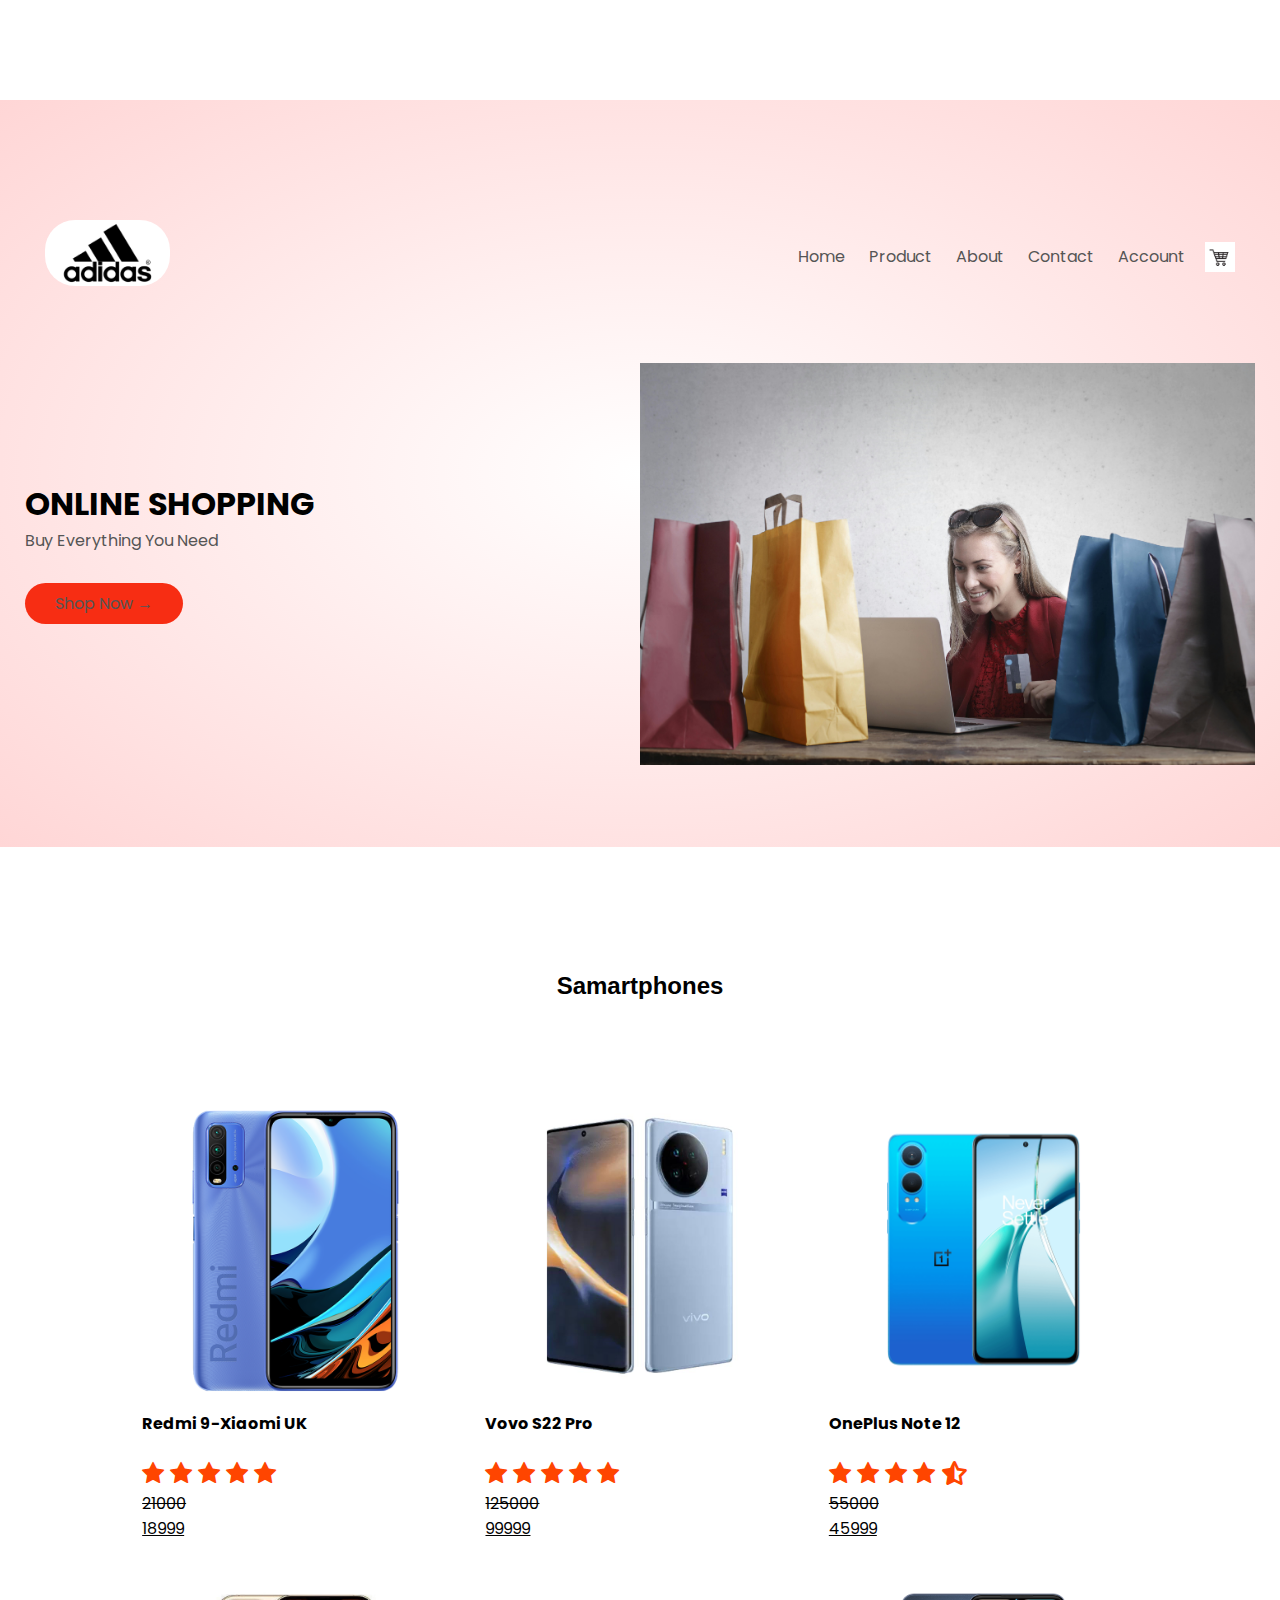
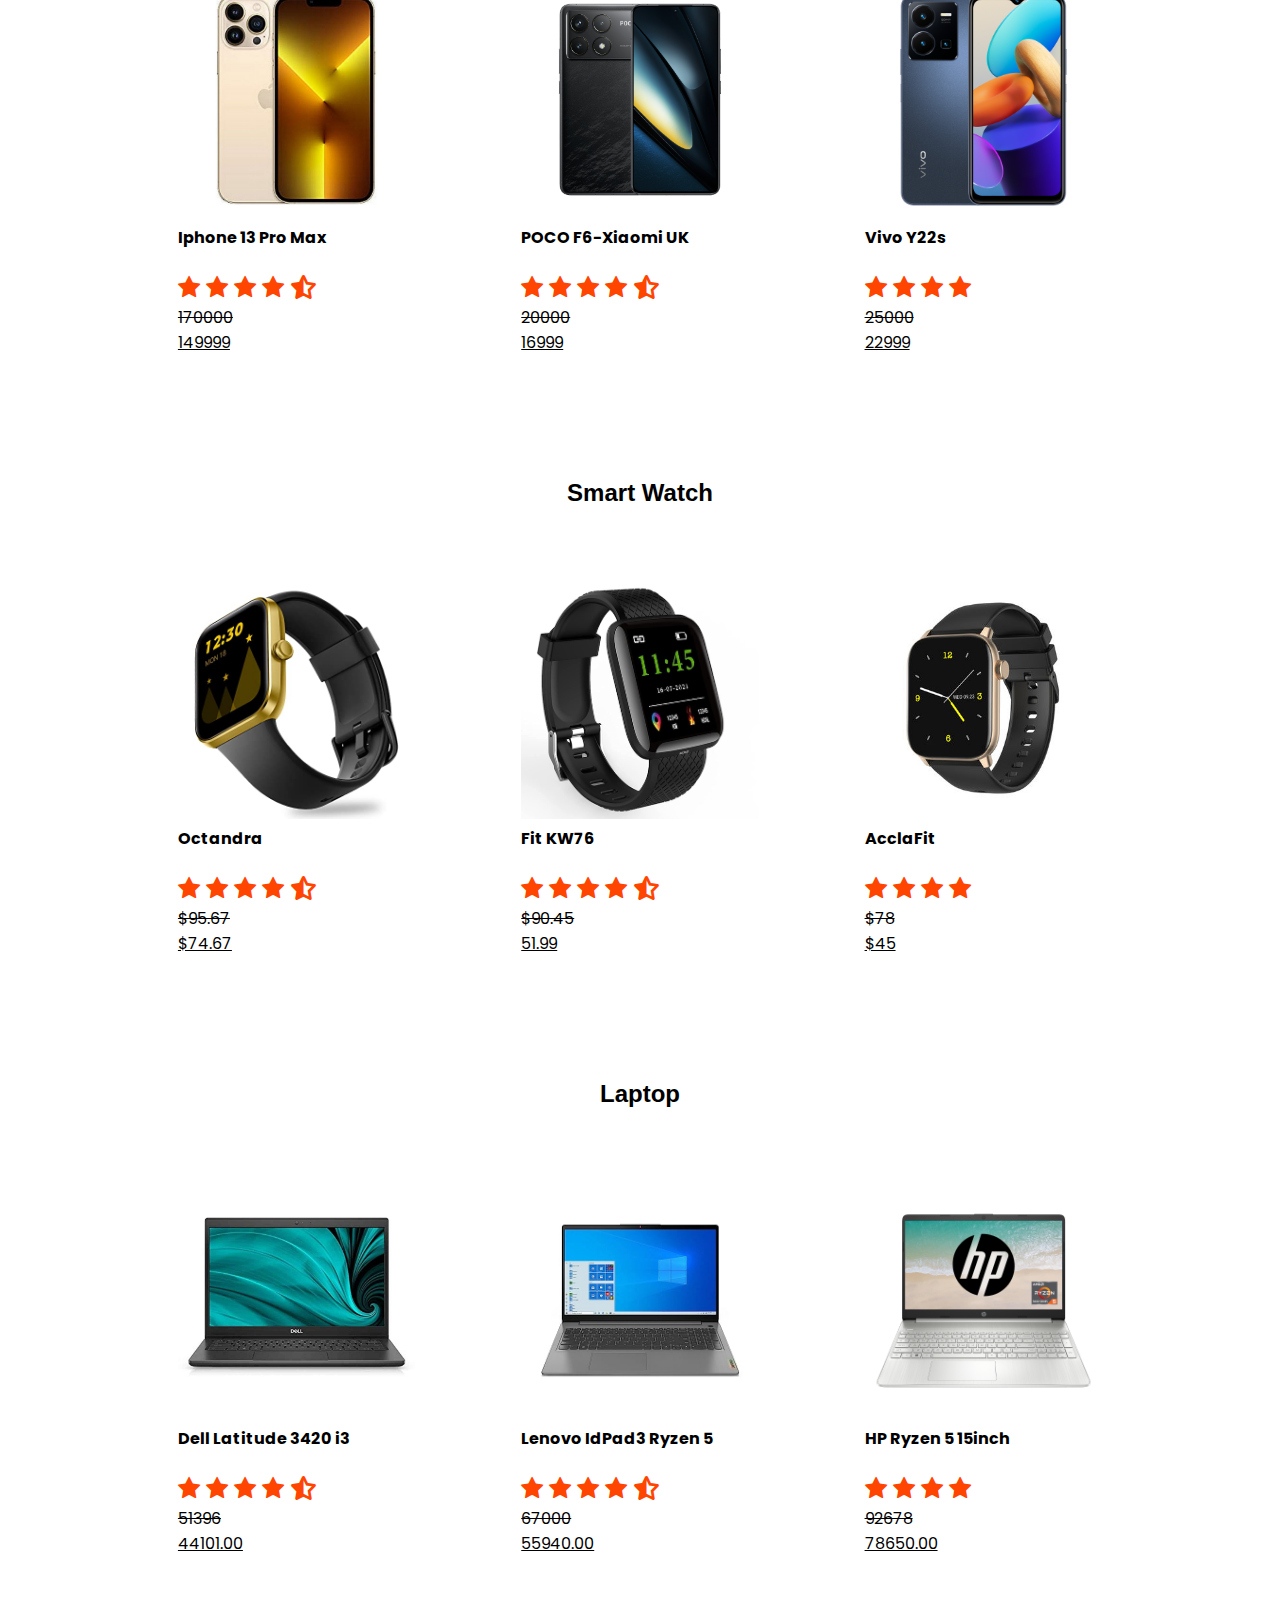
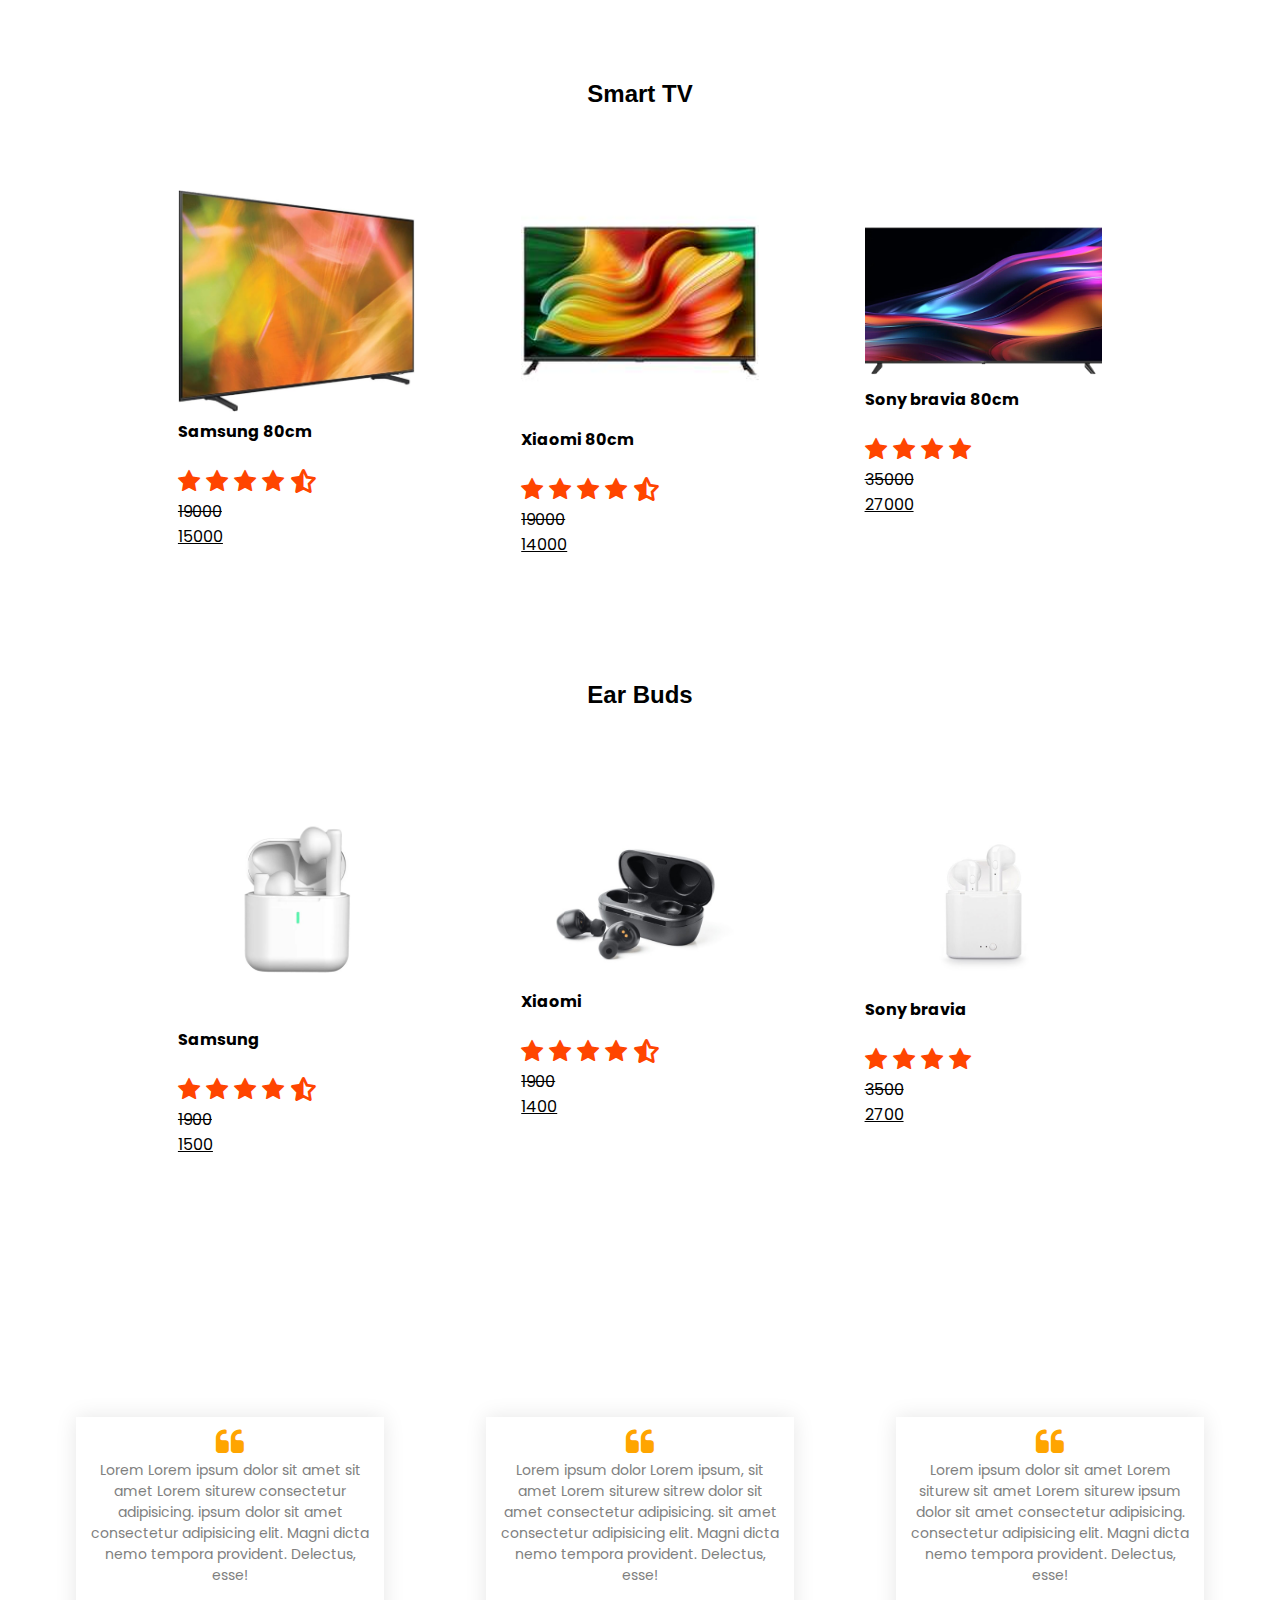
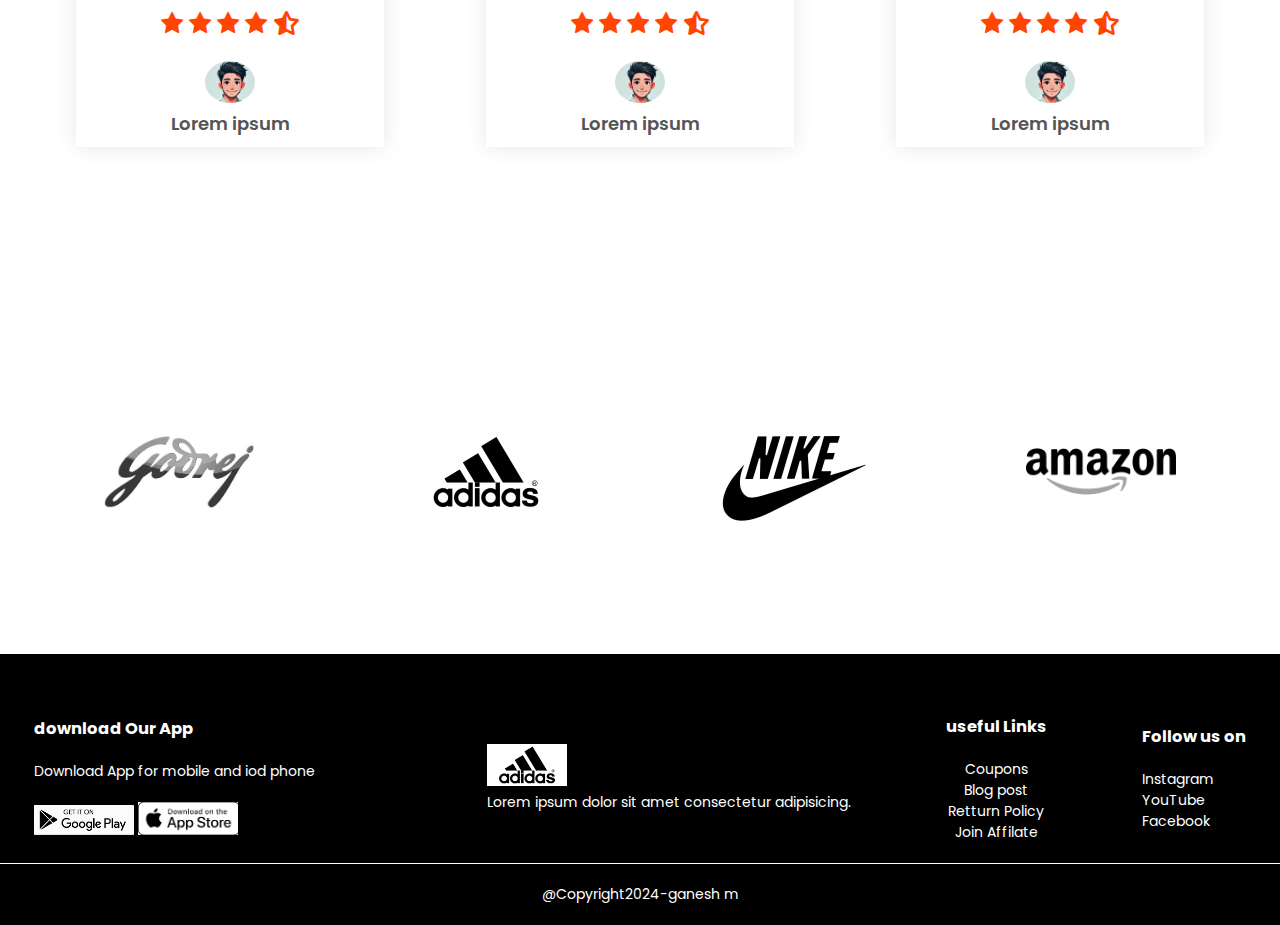
<file: Project/index.html>
<!DOCTYPE html>
<html lang="en">

<head>
    <meta charset="UTF-8">
    <meta name="viewport" content="width=device-width, initial-scale=1.0">
    <title> Online Shopping Center</title>
    <link rel="stylesheet" href="css/style.css">
    <link rel="preconnect" href="https://fonts.googleapis.com">
    <link rel="preconnect" href="https://fonts.gstatic.com" crossorigin>
    <link
        href="https://fonts.googleapis.com/css2?family=Poppins:ital,wght@0,100;0,200;0,300;0,400;0,500;0,600;0,700;0,800;0,900;1,100;1,200;1,300;1,400;1,500;1,600;1,700;1,800;1,900&display=swap"
        rel="stylesheet">
    <link rel="stylesheet" href="https://cdnjs.cloudflare.com/ajax/libs/font-awesome/6.0.0-beta3/css/all.min.css">
    <link rel="stylesheet" href="https://cdnjs.cloudflare.com/ajax/libs/font-awesome/4.7.0/css/font-awesome.min.css">

</head>

<body>
    <div class="header">



        <div class="container">
            <div class="navbar">
                <div class="logo">
                    <img src="img/ad.jpeg" alt="" width="125px">
                </div>
                <nav>
                    <ul>
                        <li><a href="">Home</a></li>
                        <li><a href="product.html">Product</a></li>
                        <li><a href="">About</a></li>
                        <li><a href="">Contact</a></li>
                        <li><a href="">Account</a></li>

                    </ul>
                </nav>
                <img src="img/cart.jpg" width="30px" height="30px">
            </div>
            <div class="row">
                <div class="col2">
                    <h1>ONLINE SHOPPING</h1>
                    <p>Buy Everything You Need</p>
                    <a href="" class="btn"> Shop Now &#8594;</a>
                </div>
                <div class="col2">
                    <img src="img/pro3.jpg">
                </div>
            </div>
        </div>
    </div>
    <!--Featured categories-->
    <h2 class="title1">Samartphones</h2>
    <div class="categories"></div>
    <div class="small-container">

        <div class="row">
            <div class="col3">

                <img src="img/im1.jpg">
                <h4>Redmi 9-Xiaomi UK</h4>
                <div class="rating">
                    <i class="fa fa-star"></i>
                    <i class="fa fa-star"></i>
                    <i class="fa fa-star"></i>
                    <i class="fa fa-star"></i>
                    <i class="fa fa-star"></i>
                </div>

                <del>21000</del><br><ins>18999</ins>
            </div>

            <div class="col3">
                <img src="img/im2.jpg">
                <h4>Vovo S22 Pro</h4>
                <div class="rating">
                    <i class="fa fa-star"></i>
                    <i class="fa fa-star"></i>
                    <i class="fa fa-star"></i>
                    <i class="fa fa-star"></i>
                    <i class="fa fa-star"></i>
                </div>
                <del>125000</del><br><ins>99999</ins>
            </div>
            <div class="col3">
                <img src="img/im4.png">
                <h4>OnePlus Note 12</h4>
                <div class="rating">
                    <i class="fa fa-star"></i>
                    <i class="fa fa-star"></i>
                    <i class="fa fa-star"></i>
                    <i class="fa fa-star"></i>
                    <i class="fa fa-star-half-alt"></i>
                </div>
                <del>55000</del><br><ins>45999</ins>
            </div>
        </div>
    </div>
    </div>
    <!-- featured Products-->

    <div class="small-container">

        <div class="row">
            <div class="col-4">
                <img src="img/gm1.jpg">
                <h4>Iphone 13 Pro Max</h4>
                <div class="rating">
                    <i class="fa fa-star"></i>
                    <i class="fa fa-star"></i>
                    <i class="fa fa-star"></i>
                    <i class="fa fa-star"></i>
                    <i class="fa fa-star-half-alt"></i>

                </div>
                <del>170000</del><br><ins>149999</ins>
            </div>
            <div class="col-4">
                <img src="img/gm2.png">
                <h4>POCO F6-Xiaomi UK</h4>
                <div class="rating">
                    <i class="fa fa-star"></i>
                    <i class="fa fa-star"></i>
                    <i class="fa fa-star"></i>
                    <i class="fa fa-star"></i>
                    <i class="fa fa-star-half-alt"></i>
                </div>
                <del>20000</del><br><ins>16999</ins>
            </div>
            <div class="col-4">
                <img src="img/gm3.png">
                <h4>Vivo Y22s</h4>
                <div class="rating">
                    <i class="fa fa-star"></i>
                    <i class="fa fa-star"></i>
                    <i class="fa fa-star"></i>
                    <i class="fa fa-star"></i>
                    <i class="fa-fa-star-o"></i>

                </div>
                <del>25000</del><br><ins>22999</ins>
            </div>
        </div>
    </div>



    <h2 class="title2"> Smart Watch </h2>
    <div class="small-container">

        <div class="row">
            <div class="col-5">
                <img src="img/wt1.jpg">
                <h4>Octandra <T-Shirt></T-Shirt></h4>
                <div class="rating">
                    <i class="fa fa-star"></i>
                    <i class="fa fa-star"></i>
                    <i class="fa fa-star"></i>
                    <i class="fa fa-star"></i>
                    <i class="fa fa-star-half-alt"></i>

                </div>
                <del>$95.67</del><br><ins>$74.67</ins>
            </div>
            <div class="col-5">
                <img src="img/wt3.jpg">
                <h4>Fit KW76 </h4>
                <div class="rating">
                    <i class="fa fa-star"></i>
                    <i class="fa fa-star"></i>
                    <i class="fa fa-star"></i>
                    <i class="fa fa-star"></i>
                    <i class="fa fa-star-half-alt"></i>
                </div>
                <del>$90.45</del><br><ins>51.99</ins>
            </div>
            <div class="col-5">
                <img src="img/wt5.jpg">
                <h4>AcclaFit</h4>
                <div class="rating">
                    <i class="fa fa-star"></i>
                    <i class="fa fa-star"></i>
                    <i class="fa fa-star"></i>
                    <i class="fa fa-star"></i>
                    <i class="fa-fa-star-o"></i>

                </div>
                <del>$78</del><br><ins>$45</ins>
            </div>
        </div>
    </div>

    <h2 class="title2"> Laptop </h2>
    <div class="small-container">

        <div class="row">
            <div class="col-5">
                <img class="img" src="img/lt5.jpg">
                <h4>Dell Latitude 3420 i3 <T-Shirt></T-Shirt></h4>
                <div class="rating">
                    <i class="fa fa-star"></i>
                    <i class="fa fa-star"></i>
                    <i class="fa fa-star"></i>
                    <i class="fa fa-star"></i>
                    <i class="fa fa-star-half-alt"></i>

                </div>
                <del>51396</del><br><ins>44101.00</ins>
            </div>
            <div class="col-5">
                <img src="img/lt2.jpg">
                <h4>Lenovo IdPad3 Ryzen 5 </h4>
                <div class="rating">
                    <i class="fa fa-star"></i>
                    <i class="fa fa-star"></i>
                    <i class="fa fa-star"></i>
                    <i class="fa fa-star"></i>
                    <i class="fa fa-star-half-alt"></i>
                </div>
                <del>67000</del><br><ins>55940.00</ins>
            </div>
            <div class="col-5">
                <img src="img/lap1.jpg">
                <h4>HP Ryzen 5 15inch</h4>
                <div class="rating">
                    <i class="fa fa-star"></i>
                    <i class="fa fa-star"></i>
                    <i class="fa fa-star"></i>
                    <i class="fa fa-star"></i>
                    <i class="fa-fa-star-o"></i>

                </div>
                <del>92678</del><br><ins>78650.00</ins>
            </div>
        </div>
    </div>
    <h2 class="title2"> Smart TV </h2>
    <div class="small-container">

        <div class="row">
            <div class="col-5">
                <img src="img/st1.jpg">
                <h4>Samsung 80cm</h4>
                <div class="rating">
                    <i class="fa fa-star"></i>
                    <i class="fa fa-star"></i>
                    <i class="fa fa-star"></i>
                    <i class="fa fa-star"></i>
                    <i class="fa fa-star-half-alt"></i>

                </div>
                <del>19000</del><br><ins>15000</ins>
            </div>
            <div class="col-5">
                <img src="img/st2.jpg">
                <h4>Xiaomi 80cm</h4>
                <div class="rating">
                    <i class="fa fa-star"></i>
                    <i class="fa fa-star"></i>
                    <i class="fa fa-star"></i>
                    <i class="fa fa-star"></i>
                    <i class="fa fa-star-half-alt"></i>
                </div>
                <del>19000</del><br><ins>14000</ins>
            </div>
            <div class="col-5">
                <img src="img/st3.jpg">
                <h4>Sony bravia 80cm</h4>
                <div class="rating">
                    <i class="fa fa-star"></i>
                    <i class="fa fa-star"></i>
                    <i class="fa fa-star"></i>
                    <i class="fa fa-star"></i>
                    <i class="fa-fa-star-o"></i>

                </div>
                <del>35000</del><br><ins>27000</ins>
            </div>
        </div>
    </div>
    <h2 class="title2"> Ear Buds </h2>
    <div class="small-container">

        <div class="row">
            <div class="col-5">
                <img src="img/ab1.jpg">
                <h4>Samsung </h4>
                <div class="rating">
                    <i class="fa fa-star"></i>
                    <i class="fa fa-star"></i>
                    <i class="fa fa-star"></i>
                    <i class="fa fa-star"></i>
                    <i class="fa fa-star-half-alt"></i>

                </div>
                <del>1900</del><br><ins>1500</ins>
            </div>
            <div class="col-5">
                <img src="img/ab2.jpg">
                <h4>Xiaomi </h4>
                <div class="rating">
                    <i class="fa fa-star"></i>
                    <i class="fa fa-star"></i>
                    <i class="fa fa-star"></i>
                    <i class="fa fa-star"></i>
                    <i class="fa fa-star-half-alt"></i>
                </div>
                <del>1900</del><br><ins>1400</ins>
            </div>
            <div class="col-5">
                <img src="img/ab3.jpg">
                <h4>Sony bravia</h4>
                <div class="rating">
                    <i class="fa fa-star"></i>
                    <i class="fa fa-star"></i>
                    <i class="fa fa-star"></i>
                    <i class="fa fa-star"></i>
                    <i class="fa-fa-star-o"></i>

                </div>
                <del>3500</del><br><ins>2700</ins>
            </div>
        </div>
    </div>

    <section>
        <div class="container">
            <div class="row">
                <div class="col-4">
                    <i class="fa  fa-quote-left"></i>
                    <p>Lorem Lorem ipsum dolor sit amet sit amet Lorem siturew consectetur adipisicing. ipsum dolor sit
                        amet consectetur adipisicing elit. Magni dicta nemo tempora provident. Delectus, esse!</p>

                    <div class="rating">
                        <i class="fa fa-star"></i>
                        <i class="fa fa-star"></i>
                        <i class="fa fa-star"></i>
                        <i class="fa fa-star"></i>
                        <i class="fa fa-star-half-alt"></i>

                    </div>
                    <img src="img/sp.png">
                    <h3>Lorem ipsum</h3>
                </div>
                <div class="col-4">
                    <i class="fa  fa-quote-left"></i>
                    <p>Lorem ipsum dolor Lorem ipsum, sit amet Lorem siturew sitrew dolor sit amet consectetur
                        adipisicing. sit amet consectetur adipisicing elit. Magni dicta nemo tempora provident.
                        Delectus, esse!</p>

                    <div class="rating">
                        <i class="fa fa-star"></i>
                        <i class="fa fa-star"></i>
                        <i class="fa fa-star"></i>
                        <i class="fa fa-star"></i>
                        <i class="fa fa-star-half-alt"></i>

                    </div>
                    <img src="img/sp.png">
                    <h3>Lorem ipsum</h3>
                </div>

                <div class="col-4">
                    <i class="fa  fa-quote-left"></i>
                    <p>Lorem ipsum dolor sit amet Lorem siturew sit amet Lorem siturew ipsum dolor sit amet consectetur
                        adipisicing. consectetur adipisicing elit. Magni dicta nemo tempora provident. Delectus, esse!
                    </p>
                    <div class="rating">
                        <i class="fa fa-star"></i>
                        <i class="fa fa-star"></i>
                        <i class="fa fa-star"></i>
                        <i class="fa fa-star"></i>
                        <i class="fa fa-star-half-alt"></i>

                    </div>
                    <img src="img/sp.png">
                    <h3>Lorem ipsum</h3>
                </div>
            </div>
        </div>
    </section>


    <!--brands-->
    <section>
        <div class="container">
            <div class="row">
                <div class="col-3">
                    <img src="img/gd.jpg" width="150px">
                </div>
                <div class="col-3">
                    <img src="img/ad.jpeg" width="150px" alt="">
                </div>
                <div class="col-3">
                    <img src="img/nk.jpeg" width="150px" alt="">
                </div>

                <div class="col-3">
                    <img src="img/am.webp" width="150px" alt="">
                </div>
            </div>
        </div>
    </section>

    <!--footer-->
    <section>
        <div class="footer">
            <div class="row">
                <div class="col-11">
                    <h3>
                        download Our App
                    </h3>
                    <p>Download App for mobile and iod phone</p>
                    <div class="alogo">
                        <img src="img/gp.png" alt="">
                        <img src="img/alg.png" alt="">
                    </div>
                </div>
                <div class="col-12">
                    <img src="img/ad.jpeg" width="80px">
                    <p>Lorem ipsum dolor sit amet consectetur adipisicing.</p>
                </div>
                <div class="col-13">
                    <h3>
                        useful Links
                    </h3>
                    <ul>Coupons</ul>
                    <ul>Blog post</ul>
                    <ul>Retturn Policy</ul>
                    <ul>Join Affilate</ul>
                </div>
                <div class="col-19">
                    <h3>Follow us on</h3>
                    <ul>Instagram</ul>
                    <ul>YouTube</ul>
                    <ul>Facebook</ul>
                </div>
            </div>
            <hr>
            <p class="cp">@Copyright2024-ganesh m</p>
        </div>
    </section>



</body>

</html>
</file>
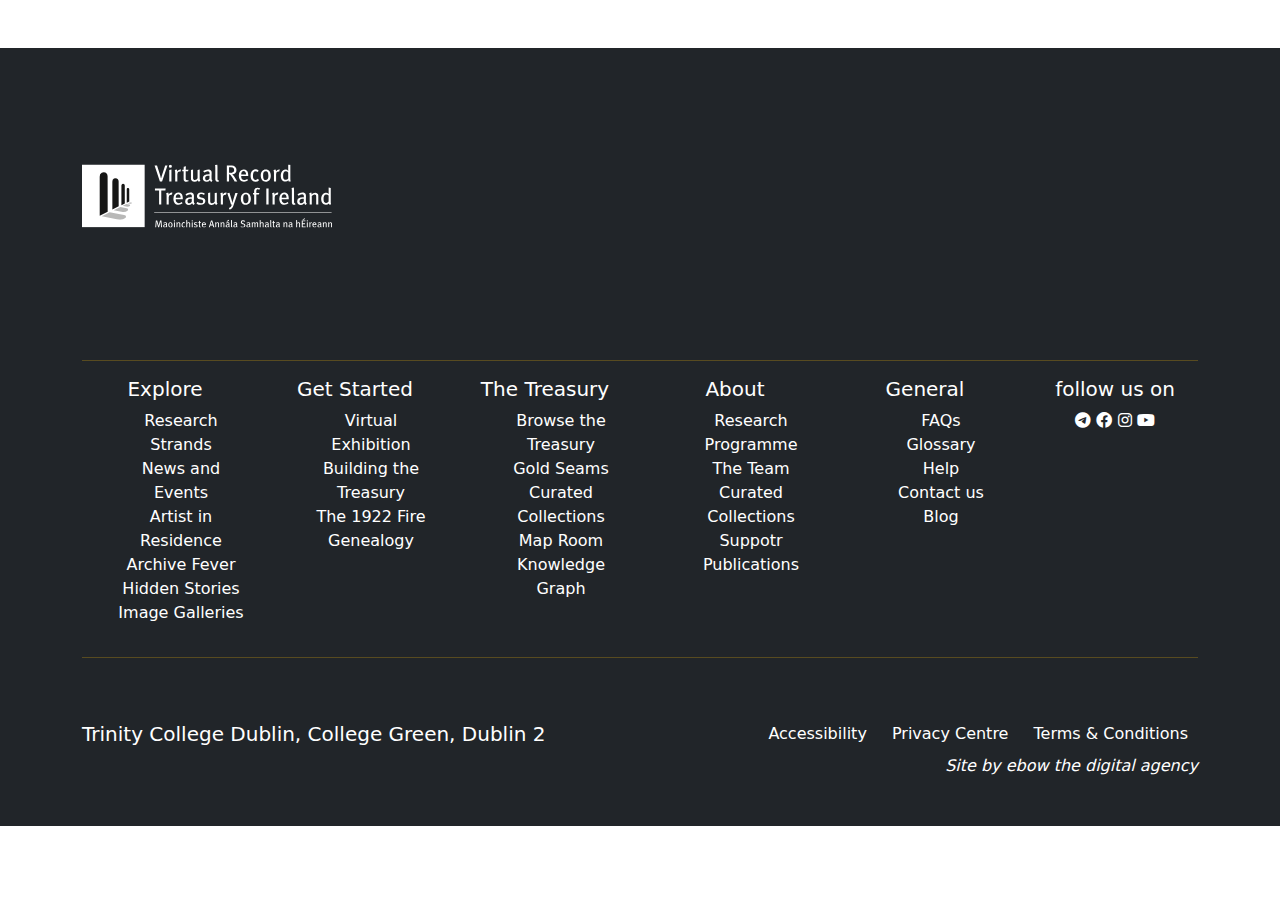
<file: Project4/Index.html>
<!DOCTYPE html>
<html lang="en">

<head>
    <meta charset="UTF-8">
    <meta name="viewport" content="width=device-width, initial-scale=1.0">
    <title>Document</title>
    <link rel="stylesheet" href="css/Style.css">
    <link rel="stylesheet" href="https://cdn.jsdelivr.net/npm/bootstrap@5.3.3/dist/css/bootstrap.min.css">
    <link rel="stylesheet" href="https://cdnjs.cloudflare.com/ajax/libs/font-awesome/6.0.0-beta3/css/all.min.css">
    <link rel="stylesheet" href="https://cdnjs.cloudflare.com/ajax/libs/font-awesome/4.7.0/css/font-awesome.min.css">
</head>

<body>
    <!--Footer-->  
    <section class="bg-dark  ">
        <footer>
            <div class="container">
                <div class="row mt-5">
                    <div class="col-12">
                        <a href=""> <img class="my-5" src="img/footer_logo.svg" alt=""></a>
                        <hr class="text-warning">


                    </div>
                </div>
                <div class="row">
                    <div class="col-2 text-white text-center fw-normal">
                        <h5>Explore</h5>
                        <ul>

                            <a class="text-white  " href="">
                                <li>Research Strands</li>
                            </a>
                            <a class="text-white " href="">
                                <li>News and Events</li>
                            </a>
                            <a class="text-white  " href="">
                                <li>Artist in Residence</li>
                            </a>
                            <a class="text-white  " href="">
                                <li>Archive Fever</li>
                            </a>
                            <a class="text-white  " href="">
                                <li>Hidden Stories</li>
                            </a>
                            <a class="text-white  " href="">
                                <li>Image Galleries</li>
                            </a>
                        </ul>

                    </div>
                    <div class="col-2 text-white text-center fw-normal ">
                        <h5>Get Started</h5>
                        <ul>
                            <a class="text-white  " href="">
                                <li>Virtual Exhibition</li>
                            </a>
                            <a class="text-white  " href="">
                                <li>Building the Treasury</li>
                            </a>
                            <a class="text-white  " href="">
                                <li>The 1922 Fire</li>
                            </a>
                            <a class="text-white  " href="">
                                <li>Genealogy</li>
                            </a>

                        </ul>

                    </div>
                    <div class="col-2 text-white text-center fw-normal">
                        <h5>The Treasury</h5>
                        <ul>
                            <a class="text-white  " href="">
                                <li>Browse the Treasury</li>
                            </a>
                            <a class="text-white  " href="">
                                <li>Gold Seams</li>
                            </a>
                            <a class="text-white  " href="">
                                <li>Curated Collections</li>
                            </a>
                            <a class="text-white  " href="">
                                <li>Map Room</li>
                            </a>
                            <a class="text-white  " href="">
                                <li>Knowledge Graph</li>
                            </a>

                        </ul>
                    </div>
                    <div class="col-2 text-white text-center fw-normal">
                        <h5>About</h5>
                        <ul>
                            <a class="text-white  " href="">
                                <li>Research Programme</li>
                            </a>
                            <a class="text-white  " href="">
                                <li>The Team</li>
                            </a>
                            <a class="text-white  " href="">
                                <li>Curated Collections</li>
                            </a>
                            <a class="text-white  " href="">
                                <li>Suppotr</li>
                            </a>
                            <a class="text-white  " href="">
                                <li>Publications</li>
                            </a>

                        </ul>
                    </div>
                    <div class="col-2 text-white text-center fw-normal">
                        <h5>General</h5>
                        <ul>
                            <a class="text-white  " href="">
                                <li>FAQs</li>
                            </a>
                            <a class="text-white  " href="">
                                <li>Glossary</li>
                            </a>
                            <a class="text-white  " href="">
                                <li> Help </li>
                            </a>
                            <a class="text-white  " href="">
                                <li>Contact us</li>
                            </a>
                            <a class="text-white  " href="">
                                <li>Blog</li>
                            </a>

                        </ul>
                    </div>
                    <div class="col-2 text-white text-center fw-normal">
                        <h5>
                            follow us on
                        </h5>
                        <div class="icon">
                            <a class="text-white  " href=""> <i class="fa-brands fa-telegram"></i></a>
                            <a class="text-white  " href=""> <i class="fa-brands fa-facebook"></i></a>
                            <a class="text-white  " href=""><i class="fa-brands fa-instagram"></i></a>
                            <a class="text-white  " href=""><i class="fa-brands fa-youtube"></i> </a>
                        </div>
                    </div>
                </div>
                <hr class="text-warning">
                <div class="row ">
                    <div class="col-6 text-white fw-normal mt-5">
                        <h6 class="fs-5 fw-normal">Trinity College Dublin, College Green, Dublin 2</h6>
                    </div>
                    <div class="col-6   mt-5 text-end">

                        <a class=" anchor text-white  " href="#"> Accessibility </a>
                        <a class="  anchor text-white  " href="#"> Privacy Centre </a>
                        <a class=" anchor text-white  " href="#"> Terms & Conditions </a>


                    </div>
                </div>
                <div class="row">
                    <div class="col-12 text-end text-white mb-5">
                        <a class="text-white   " href=""><i>Site by ebow the digital agency</i></a>
                    </div>
                </div>
            </div>
        </footer>
    </section>
</body>

</html>
</file>
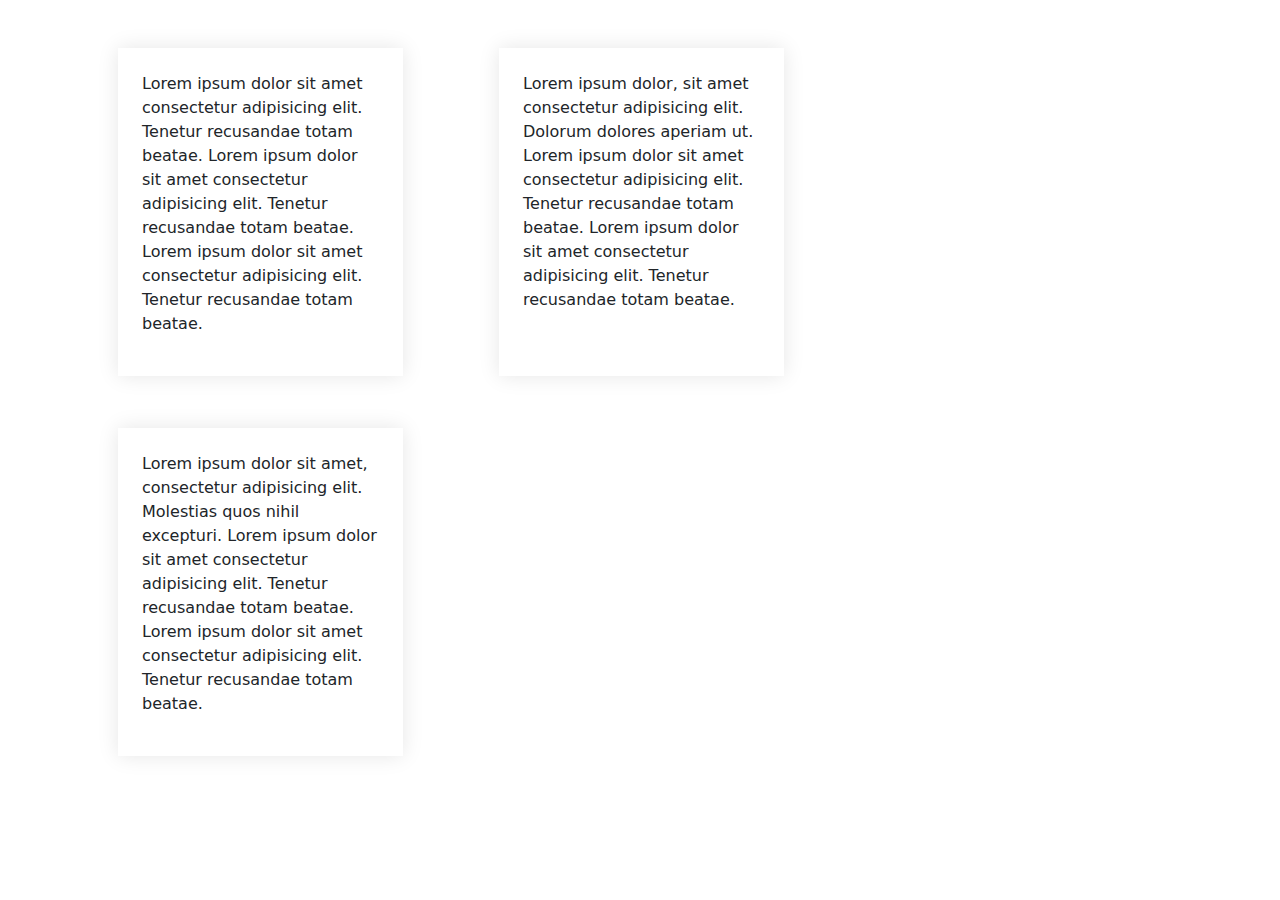
<file: Project2/boot/Index.html>
<!DOCTYPE html>
<html lang="en">
<head>
    <meta charset="UTF-8">
    <meta name="viewport" content="width=device-width, initial-scale=1.0">
    <title>Document</title>
    <link rel="stylesheet" href="style.css">
    <link rel="stylesheet" href="https://cdn.jsdelivr.net/npm/bootstrap@5.3.3/dist/css/bootstrap.min.css">
    <link rel="stylesheet" href="https://cdnjs.cloudflare.com/ajax/libs/font-awesome/6.0.0-beta3/css/all.min.css">
    <link rel="stylesheet" href="https://cdnjs.cloudflare.com/ajax/libs/font-awesome/4.7.0/css/font-awesome.min.css">
</head>
<body>
    <div class="container">
        <div class="row">
            <div class="col-3 mt-5   py-4 px-4 my-1 mx-5">
                <p>Lorem ipsum dolor sit amet consectetur adipisicing elit. Tenetur recusandae totam beatae. Lorem ipsum dolor sit amet consectetur adipisicing elit. Tenetur recusandae totam beatae. Lorem ipsum dolor sit amet consectetur adipisicing elit. Tenetur recusandae totam beatae.</p>
            </div>
            <div class="col-3 mt-5   py-4 px-4 my-1 mx-5">
                <p>Lorem ipsum dolor, sit amet consectetur adipisicing elit. Dolorum dolores aperiam ut. Lorem ipsum dolor sit amet consectetur adipisicing elit. Tenetur recusandae totam beatae. Lorem ipsum dolor sit amet consectetur adipisicing elit. Tenetur recusandae totam beatae.</p>
            </div>
            <div class="col-3 mt-5  px-4 py-4 my-1 mx-5">
                <p>Lorem ipsum dolor sit amet, consectetur adipisicing elit. Molestias quos nihil excepturi. Lorem ipsum dolor sit amet consectetur adipisicing elit. Tenetur recusandae totam beatae. Lorem ipsum dolor sit amet consectetur adipisicing elit. Tenetur recusandae totam beatae.</p>
            </div>
            
            
        </div>
    </div>
</body>
</html>
</file>
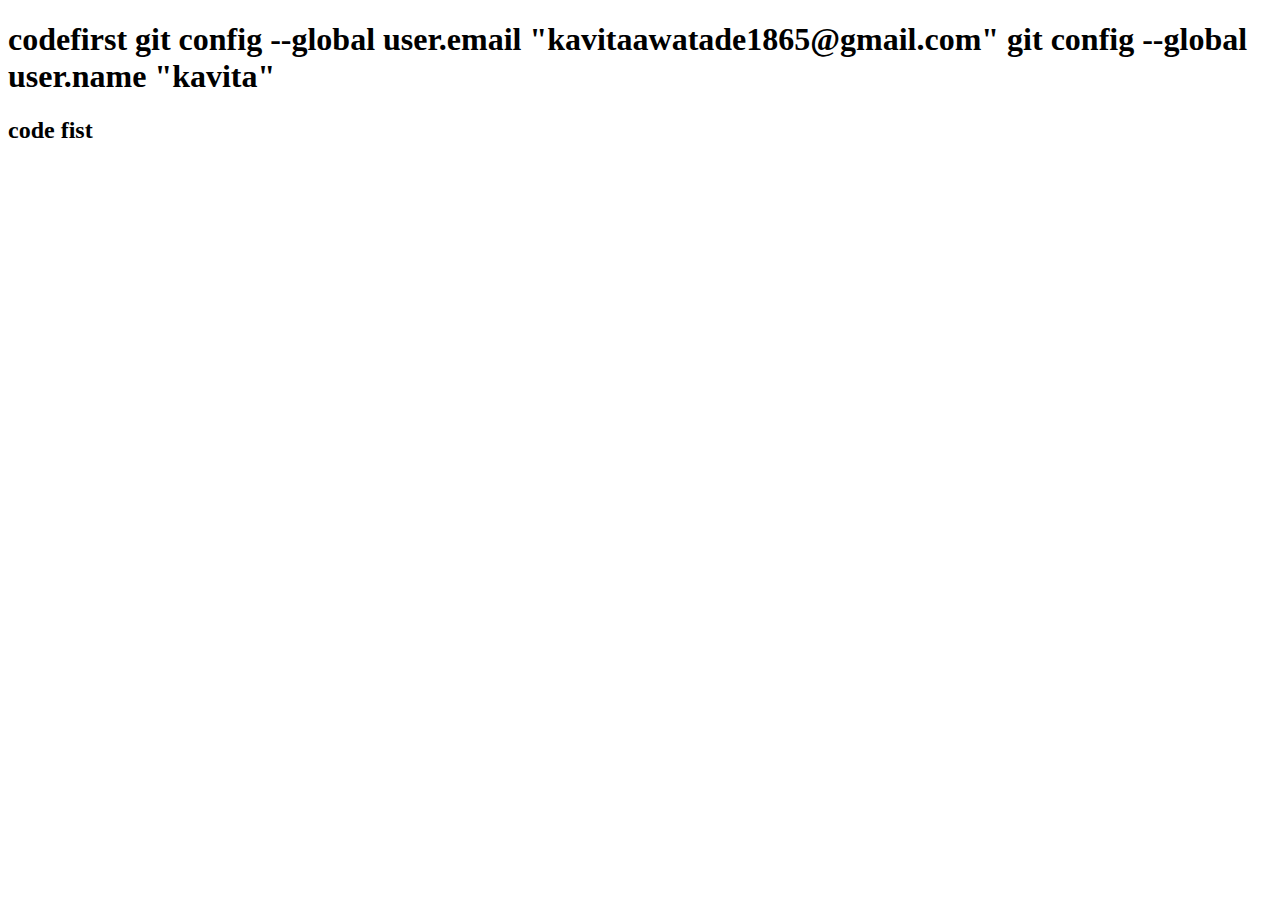
<file: gk-dev.html>
<!DOCTYPE html>
<html lang="en">
<head>
    <meta charset="UTF-8">
    <meta http-equiv="X-UA-Compatible" content="IE=edge">
    <meta name="viewport" content="width=device-width, initial-scale=1.0">
    <title>Document</title>
</head>
<body>
    <h1>codefirst
        git config --global user.email "kavitaawatade1865@gmail.com"
        git config --global user.name "kavita"
    </h1>

    <h2>code fist</h2>
</body>
</html>
</file>
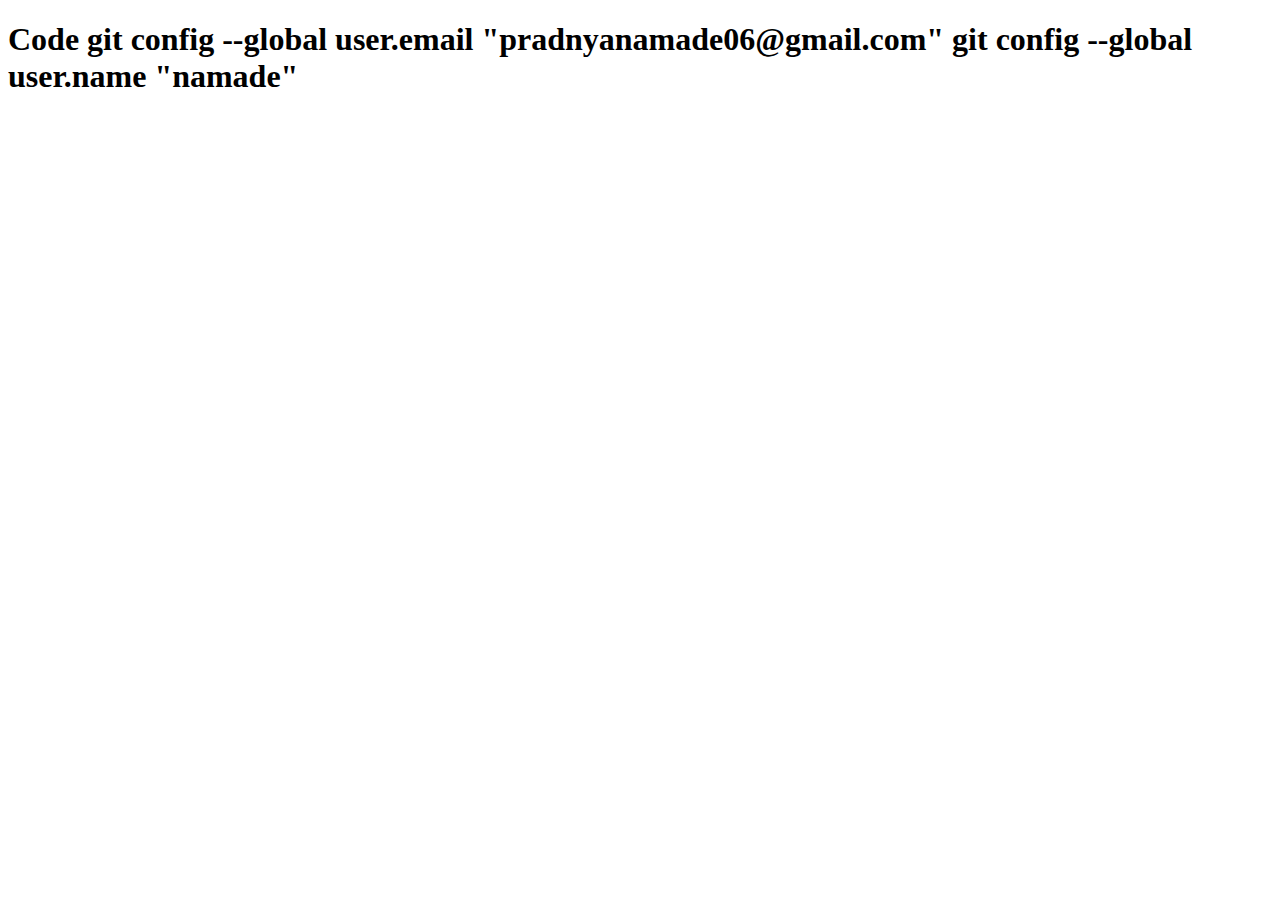
<file: pn.html>
<!DOCTYPE html>
<html lang="en">
<head>
    <meta charset="UTF-8">
    <meta name="viewport" content="width=, initial-scale=1.0">
    <title>Document</title>
</head>
<body>
    <h1>
        Code
        git config --global user.email "pradnyanamade06@gmail.com"
        git config --global user.name "namade"
    </h1>
</body>
</html>
</file>
<file: Project/css/style.css>
*{
    margin: 0;
    padding: 0;
    box-sizing: border-box;
}
body{
    font-family: "Poppins", sans-serif;
}
.navbar{
    display: flex;
    align-items: center;
    padding: 20px;
}
nav{
    flex: 1;
    text-align: end;

}
nav ul{
    display: inline-block;
    list-style: none;
}
nav ul li{
    display: inline-block;
    margin-inline-end: 20px;
}
a{
    text-decoration:none;
    color: #555;
}
p{
    color: #555;
}
.container{
    max-inline-size: 1300px;
    margin: auto;
    padding: 25px;
    padding-inline-end: 25px;
}
.row{
    display: flex;
    align-items: center;
    flex-wrap: wrap;
    justify-content: space-around;
}
.col2{
    flex-basis: 50%;
    min-inline-size: 300px;

}
.col2 img{
    max-inline-size: 100%;
    padding: 50px 0;
     
      
}
.btn{
    display: inline-block;
    background: #f72d13;
    padding: 8px 30px;
    margin: 30px 0;
    border-radius: 30px;
    transition: background 0.5s;
}
.btn:hover{
    background:#563434;
}
.header{
    background: radial-gradient(#fff,#ffd6d6);

}
.logo img{
    border-radius: 30px;
}
.header row{
margin-block-start: 70px;
}
.categories{
    margin: 70px 0;
}
.col3{
    flex-basis: 30%;
    min-inline-size: 250px;
    margin-block-end: 30px;
    transition: transform 0.5s;
}
.col3 img{
    inline-size: 100%;
}
.col3:hover{
    transform: translate(3px);
}
.small-container{
    max-inline-size: 1080px;
    margin: auto;
    padding-inline-start: 25px;
    padding-inline-end: 25px;

}
 
.col-4{
    flex-basis: 25%;
    padding: 10px;
    min-inline-size: 200px;
    margin-block-end: 50px;
    transition: transform 0.5s;
     
   
}
.col-4 img{
    inline-size: 100%;
    
}
.rating {
    margin-block-start: 20px;
    font-size: 24px;
}
.rating{
    color: orangered

}
.col-4:hover{
    transform: translate(3px);
}
.title1{
    text-align: center;

    

}
.title1{
    margin-block-start: 5%;
    padding: 25px ;
    font-family: Verdana, Geneva, Tahoma, sans-serif;
}
.title2{
    text-align: center;
    margin: 5%;
    font-family: Verdana, Geneva, Tahoma, sans-serif;
    
}
.col-5{
    flex-basis: 25%;
    padding: 10px;
    min-inline-size: 200px;
    margin-block-end: 50px;
    transition: transform 0.5s
}
.col-5:hover{
    transform: translate(3px);
}
.col-5 img{
    width: 100%;
}
.img{
    transition: brightness 0.3s ease;
}
 .img:hover{
    filter: brightness(1.4);
 }
 .col-5:img{
    transition:brightness 0.3s ease;;
 }
 .col-5 img:hover{
    filter: brightness(1.4);
 }
 .col-4:img{
    transition:brightness 0.3s ease;;
 }
 .col-4 img:hover{
    filter: brightness(1.1);
 }
  
 
  .container{
    padding-top: 100px;

  }
  .container .col-4{
    padding-top: 40px 20px;
    text-align: center;
     
    box-shadow:  0 0 20px 0 rgba(0,0,0,0.1);
    cursor: pointer;
    transition: transform 0.5s;

    
  }
  .container .col-4 img{
     width: 50px;
     margin-top: 20px;
     border-radius: 50%;
    
  }
  .container .col-4:hover{
   transform: translate(-10px);
  }
  .fa.fa-quote-left{
    font-size: 30px;
    color: orange;
  }
  .container .col-4 p{
    font-size: 14px;
    color: gray;
  }
  .container .col-4 h3{
    font-weight: 600;
    font-size: 18px;
    color: #555;
  }
  .container{
    margin: 100px auto;

  }
  .col-3{
    cursor: pointer;
    filter: grayscale(100%);
  }
  .col-3:hover{
    cursor: pointer;
    filter: grayscale(0%);
  }
  .footer{
    background-color: black;
    color: #f72d13;
    font-size: 14px;
    padding: 60px 0 20px;
  }
  .footer p{
    color: #fff;
  }
  .footer h3{
    color: white;
    margin-bottom: 20px;

  }
   .footer .col-11 .col-12 .col-13 .col-19{
    min-width: 250px;
    margin-bottom: 20px;


  }
  .footer .col-11{
    flex-basis: 30%;

  }
  ..footer .col-12{
    flex: 1;
    text-align: center;

  }
  ..footer .col-12 img{
    width: 180px;
    margin-bottom: 20px;
  }
  .footer .col-13,footer.col-19{
flex-basis: 12%;
text-align: center;
color: white;
  }
  ul{
    list-style: none;
  }
  .alogo{
    margin-top: 20px;
  }
  .alogo img{
    width: 100px;
  }
  .footer hr{
    border: none;
    background: white;
    height: 1px;
    margin: 20px 0;
  }
  .cp{
    text-align: center;
  }
  .footer .col-19{
    color: white;
  }
.ro-2{
    justify-content: space-between;
    margin: 100px auto 50px;
}
</file>
<file: Project4/css/Style.css>
.col-12 img{
    width: 250px;
    height: 200px;
 }
 ul li{
    list-style: none;
 }
 .anchor{
    display: flex;
    display: inline;
    margin: 10px;
   
   } 
   .col-2 a{
        text-decoration: none;
    }
    .col-6 a{
        text-decoration: none;
    }
    .col-12 a{
        text-decoration: none;
    }
</file>
<file: Project2/boot/style.css>
.col-3{
    box-shadow:  0 0 20px 0 rgba(0,0,0,0.1);
    transition: transform 0.3s;
 }
</file>
